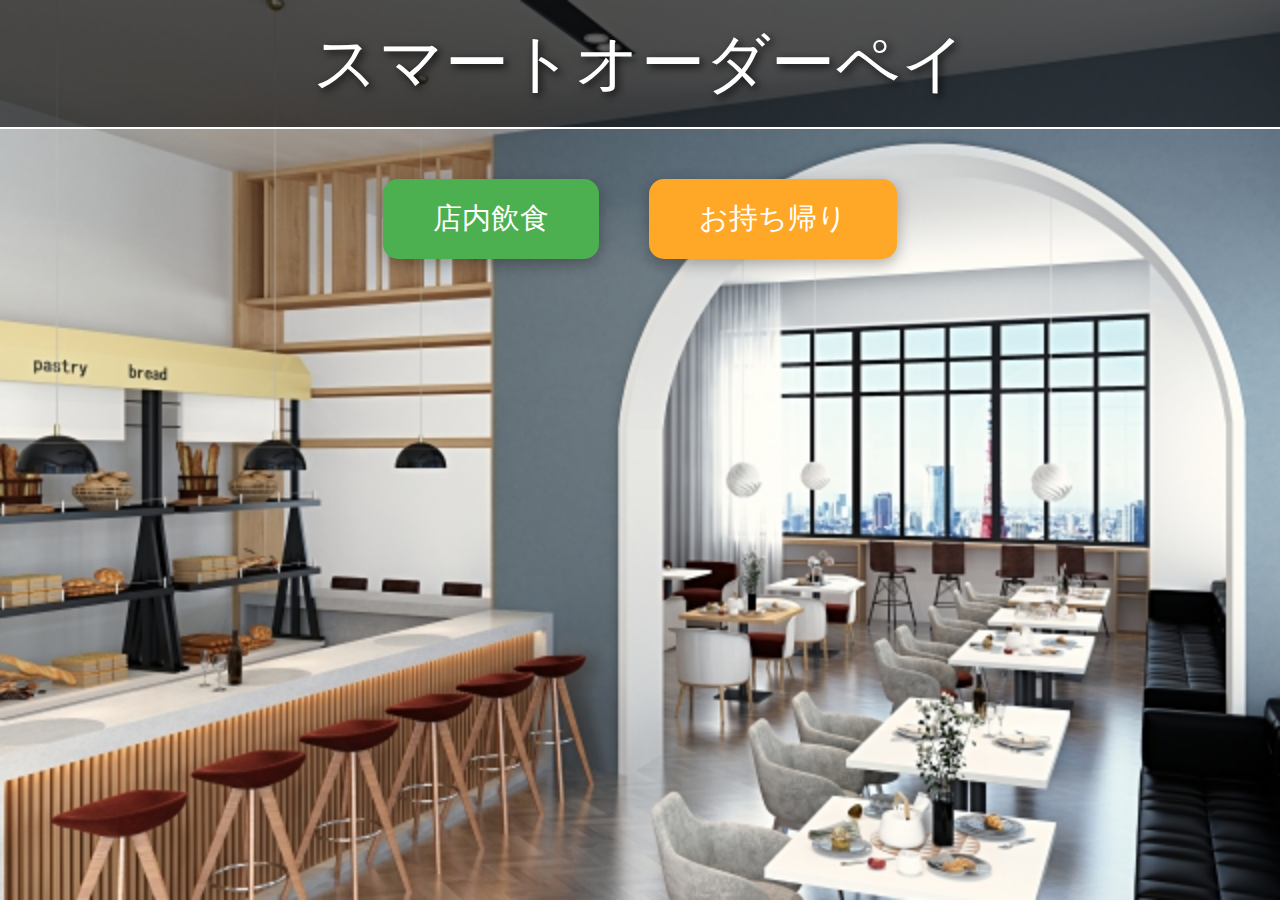
<file: index.html>
<!DOCTYPE html>
<html lang="ja">
<head>
    <meta charset="UTF-8">
    <meta name="viewport" content="width=device-width, initial-scale=1.0">
    <title>飲食店 - トップページ</title>
    <style>
        body {
            margin: 0;
            padding: 0;
            font-family: 'Arial', sans-serif;
            background-size: cover;
            background-size: 100%;
            color: #ffffff;
            text-align: center;
        }

        header {
            background: rgba(0, 0, 0, 0.6);
            padding: 20px;
            border-bottom: 2px solid #ffffff;
        }

        header h1 {
            margin: 0;
            font-size: 4em;
            font-weight: normal;
            text-shadow: 3px 3px 8px rgba(0, 0, 0, 0.8);
        }

        main {
            margin-top: 50px;
        }

        .button-container {
            display: flex;
            justify-content: center;
            gap: 50px;
            margin-top: 40px;
        }

        .button-container button {
            padding: 20px 50px;
            font-size: 1.8em;
            border: none;
            border-radius: 15px;
            cursor: pointer;
            transition: transform 0.3s, background-color 0.3s;
            box-shadow: 0 5px 15px rgba(0, 0, 0, 0.3);
        }

        .button-container .dine-in {
            background-color: #4CAF50;
            color: #fff;
        }

        .button-container .take-out {
            background-color: #FFA726;
            color: #fff;
        }

        .button-container button:hover {
            transform: scale(1.1);
            box-shadow: 0 8px 20px rgba(0, 0, 0, 0.5);
        }

        footer {
            position: relative;
            margin-top: 50px;
            text-align: center;
            font-size: 0.9em;
            color: rgba(255, 255, 255, 0.8);
        }
    </style>
</head>
<body background="image2.jpg">
    <header>
        <h1>スマートオーダーペイ</h1>
    </header>
    <main>
        <div class="button-container">
            <button class="dine-in" onclick="location.href='test.html'">店内飲食</button>
            <button class="take-out">お持ち帰り</button>
        </div>
    </main>
</body>
</html>
</file>
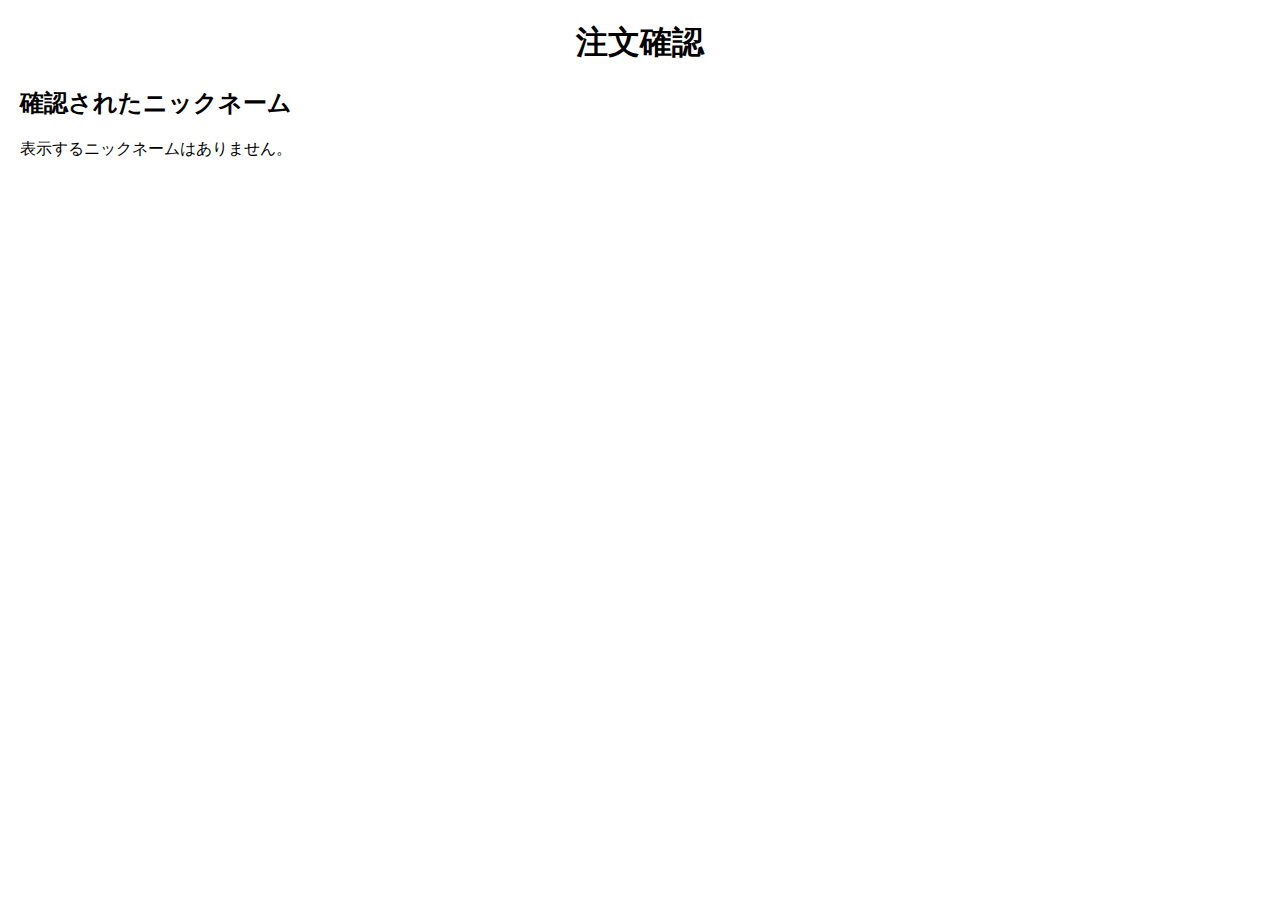
<file: test.html>
<!DOCTYPE html>
<html lang="ja">
<head>
    <meta charset="UTF-8">
    <meta name="viewport" content="width=device-width, initial-scale=1.0">
    <title>注文確認</title>
    <style>
        body {
            font-family: Arial, sans-serif;
            margin: 20px;
        }

        h1 {
            text-align: center;
        }

        .nickname-list {
            margin-top: 20px;
            list-style-type: none;
            padding: 0;
        }

        .nickname-item {
            padding: 8px;
            background-color: #f0f0f0;
            margin-bottom: 10px;
            border-radius: 5px;
        }
    </style>
    <script type="module">
        document.addEventListener("DOMContentLoaded", () => {
            // localStorageからニックネームを取得
            let nicknames = JSON.parse(localStorage.getItem("nicknames")) || [];

            // ニックネームが保存されていればリストを表示
            const nicknameList = document.getElementById("nickname-list");

            // 保存されたニックネームを表示
            if (nicknames.length > 0) {
                nicknames.forEach((nickname) => {
                    const listItem = document.createElement("li");
                    listItem.classList.add("nickname-item");
                    listItem.textContent = nickname;
                    nicknameList.appendChild(listItem);
                });
            } else {
                const noDataMessage = document.createElement("p");
                noDataMessage.textContent = "表示するニックネームはありません。";
                nicknameList.appendChild(noDataMessage);
            }

            // 新しいニックネームを表示する処理
            const storedNickname = localStorage.getItem("nickname");
            if (storedNickname && !nicknames.includes(storedNickname)) {
                // 新しいニックネームを追加
                nicknames.push(storedNickname);
                localStorage.setItem("nicknames", JSON.stringify(nicknames));

                // 新しいニックネームをリストに追加
                const listItem = document.createElement("li");
                listItem.classList.add("nickname-item");
                listItem.textContent = storedNickname;
                nicknameList.appendChild(listItem);
            }
        });
    </script>
</head>
<body>
    <h1>注文確認</h1>
    <div>
        <h2>確認されたニックネーム</h2>
        <ul id="nickname-list" class="nickname-list"></ul>
    </div>
</body>
</html>
</file>
